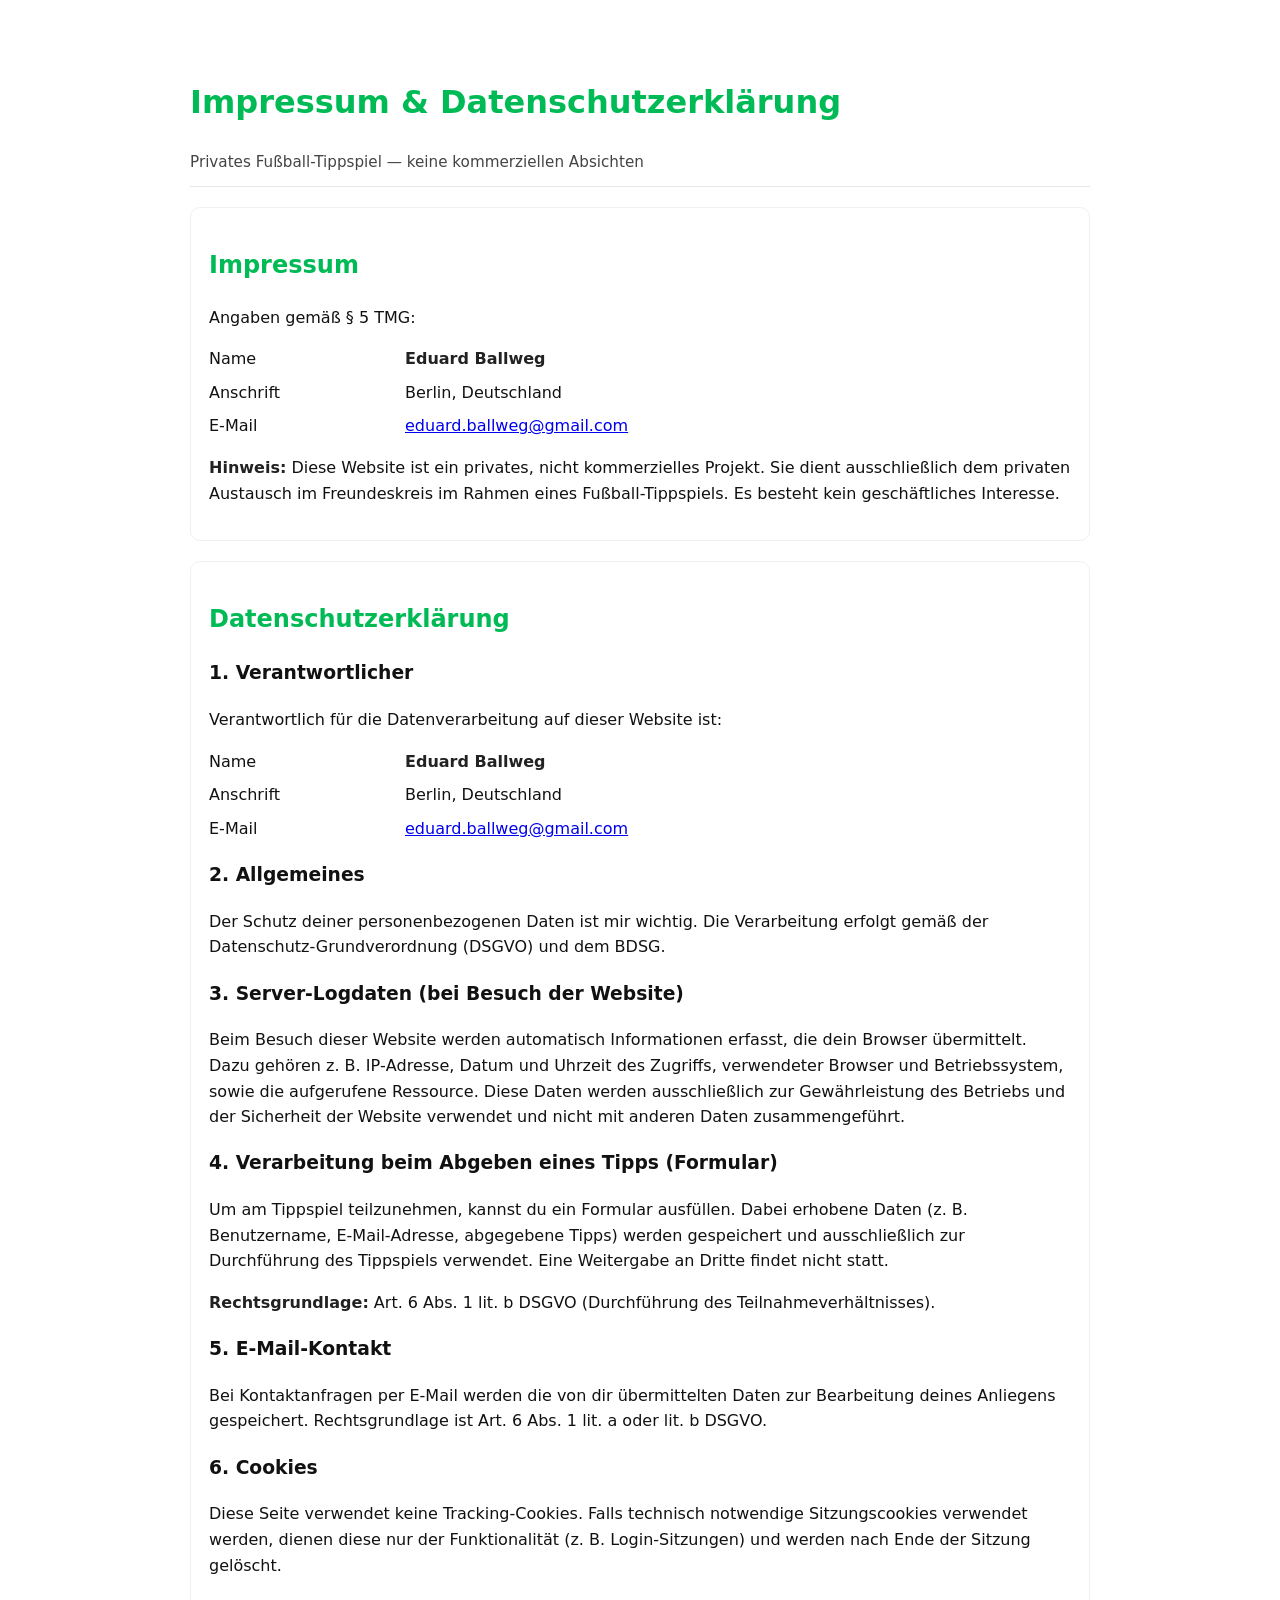
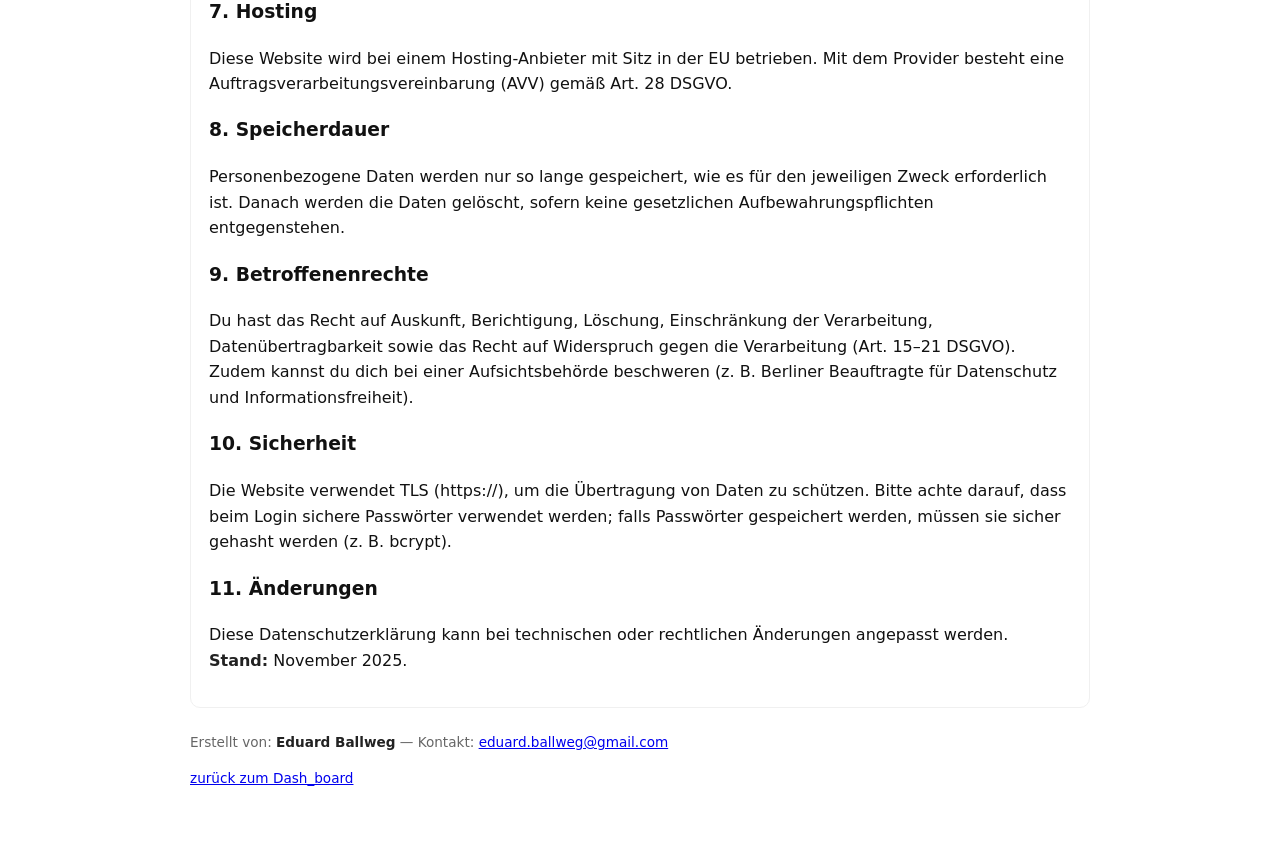
<file: public/impressum_datenschutz.html>
<!doctype html>
<html lang="de">
<head>
  <meta charset="utf-8" />
  <meta name="viewport" content="width=device-width,initial-scale=1" />
  <title>Impressum & Datenschutzerklärung — Fußball-Tippspiel (privat)</title>
  <style>
    :root{font-family:system-ui,-apple-system,Segoe UI,Roboto,Helvetica,Arial,'Noto Sans',sans-serif;color:#111}
    body{max-width:900px;margin:36px auto;padding:20px;line-height:1.6}
    h1,h2{color:#0b5;}
    header{border-bottom:1px solid #e6e6e6;margin-bottom:18px;padding-bottom:12px}
    .meta{font-size:.95rem;color:#444}
    section{margin:20px 0;padding:18px;border:1px solid #f0f0f0;border-radius:10px;background:#fff}
    dl{display:grid;grid-template-columns:140px 1fr;gap:8px 16px}
    strong{color:#222}
    footer{font-size:.85rem;color:#666;margin-top:24px}
    pre{background:#fafafa;padding:12px;border-radius:6px;overflow:auto}
    @media (max-width:600px){body{margin:12px;padding:12px}}
  </style>
</head>
<body>
  <header>
    <h1>Impressum &amp; Datenschutzerklärung</h1>
    <div class="meta">Privates Fußball-Tippspiel — keine kommerziellen Absichten</div>
  </header>

  <section aria-labelledby="impressum">
    <h2 id="impressum">Impressum</h2>
    <p>Angaben gemäß § 5 TMG:</p>
    <dl>
      <dt>Name</dt>
      <dd><strong>Eduard Ballweg</strong></dd>

      <dt>Anschrift</dt>
      <dd>Berlin, Deutschland</dd>

      <dt>E‑Mail</dt>
      <dd><a href="mailto:eduard.ballweg@gmail.com">eduard.ballweg@gmail.com</a></dd>
    </dl>

    <p><strong>Hinweis:</strong> Diese Website ist ein privates, nicht kommerzielles Projekt. Sie dient ausschließlich dem privaten Austausch im Freundeskreis im Rahmen eines Fußball-Tippspiels. Es besteht kein geschäftliches Interesse.</p>

    <!-- Bitte ggf. Hosting-Anbieter und weitere gesetzlich vorgeschriebene Angaben ergänzen, falls der Betreiber in Zukunft Daten veröffentlicht, die über rein private Zwecke hinausgehen. -->
  </section>

  <section aria-labelledby="datenschutz">
    <h2 id="datenschutz">Datenschutzerklärung</h2>

    <h3>1. Verantwortlicher</h3>
    <p>Verantwortlich für die Datenverarbeitung auf dieser Website ist:</p>
    <dl>
      <dt>Name</dt>
      <dd><strong>Eduard Ballweg</strong></dd>
      <dt>Anschrift</dt>
      <dd>Berlin, Deutschland</dd>
      <dt>E‑Mail</dt>
      <dd><a href="mailto:eduard.ballweg@gmail.com">eduard.ballweg@gmail.com</a></dd>
    </dl>

    <h3>2. Allgemeines</h3>
    <p>Der Schutz deiner personenbezogenen Daten ist mir wichtig. Die Verarbeitung erfolgt gemäß der Datenschutz-Grundverordnung (DSGVO) und dem BDSG.</p>

    <h3>3. Server-Logdaten (bei Besuch der Website)</h3>
    <p>Beim Besuch dieser Website werden automatisch Informationen erfasst, die dein Browser übermittelt. Dazu gehören z. B. IP‑Adresse, Datum und Uhrzeit des Zugriffs, verwendeter Browser und Betriebssystem, sowie die aufgerufene Ressource. Diese Daten werden ausschließlich zur Gewährleistung des Betriebs und der Sicherheit der Website verwendet und nicht mit anderen Daten zusammengeführt.</p>

    <h3>4. Verarbeitung beim Abgeben eines Tipps (Formular)</h3>
    <p>Um am Tippspiel teilzunehmen, kannst du ein Formular ausfüllen. Dabei erhobene Daten (z. B. Benutzername, E‑Mail‑Adresse, abgegebene Tipps) werden gespeichert und ausschließlich zur Durchführung des Tippspiels verwendet. Eine Weitergabe an Dritte findet nicht statt.</p>
    <p><strong>Rechtsgrundlage:</strong> Art. 6 Abs. 1 lit. b DSGVO (Durchführung des Teilnahmeverhältnisses).</p>

    <h3>5. E‑Mail-Kontakt</h3>
    <p>Bei Kontaktanfragen per E‑Mail werden die von dir übermittelten Daten zur Bearbeitung deines Anliegens gespeichert. Rechtsgrundlage ist Art. 6 Abs. 1 lit. a oder lit. b DSGVO.</p>

    <h3>6. Cookies</h3>
    <p>Diese Seite verwendet keine Tracking-Cookies. Falls technisch notwendige Sitzungscookies verwendet werden, dienen diese nur der Funktionalität (z. B. Login‑Sitzungen) und werden nach Ende der Sitzung gelöscht.</p>

    <h3>7. Hosting</h3>
    <p>Diese Website wird bei einem Hosting-Anbieter mit Sitz in der EU betrieben. Mit dem Provider besteht eine Auftragsverarbeitungsvereinbarung (AVV) gemäß Art. 28 DSGVO.</p>

    <h3>8. Speicherdauer</h3>
    <p>Personenbezogene Daten werden nur so lange gespeichert, wie es für den jeweiligen Zweck erforderlich ist. Danach werden die Daten gelöscht, sofern keine gesetzlichen Aufbewahrungspflichten entgegenstehen.</p>

    <h3>9. Betroffenenrechte</h3>
    <p>Du hast das Recht auf Auskunft, Berichtigung, Löschung, Einschränkung der Verarbeitung, Datenübertragbarkeit sowie das Recht auf Widerspruch gegen die Verarbeitung (Art. 15–21 DSGVO). Zudem kannst du dich bei einer Aufsichtsbehörde beschweren (z. B. Berliner Beauftragte für Datenschutz und Informationsfreiheit).</p>

    <h3>10. Sicherheit</h3>
    <p>Die Website verwendet TLS (https://), um die Übertragung von Daten zu schützen. Bitte achte darauf, dass beim Login sichere Passwörter verwendet werden; falls Passwörter gespeichert werden, müssen sie sicher gehasht werden (z. B. bcrypt).</p>

    <h3>11. Änderungen</h3>
    <p>Diese Datenschutzerklärung kann bei technischen oder rechtlichen Änderungen angepasst werden. <strong>Stand:</strong> November 2025.</p>

    <!-- Hinweis: Wenn du in Zukunft externe Dienste (z. B. Google Fonts, Social Plugins, Analyse-Tools) einbindest, musst du die Datenschutzerklärung entsprechend erweitern und ggf. ein Consent-Tool integrieren. -->
  </section>

  <footer>
    <p>Erstellt von: <strong>Eduard Ballweg</strong> — Kontakt: <a href="mailto:eduard.ballweg@gmail.com">eduard.ballweg@gmail.com</a></p>
   <a href="tipper_dashboard.html">zurück zum Dash_board</a>
  </footer>
</body>
</html>
</file>
